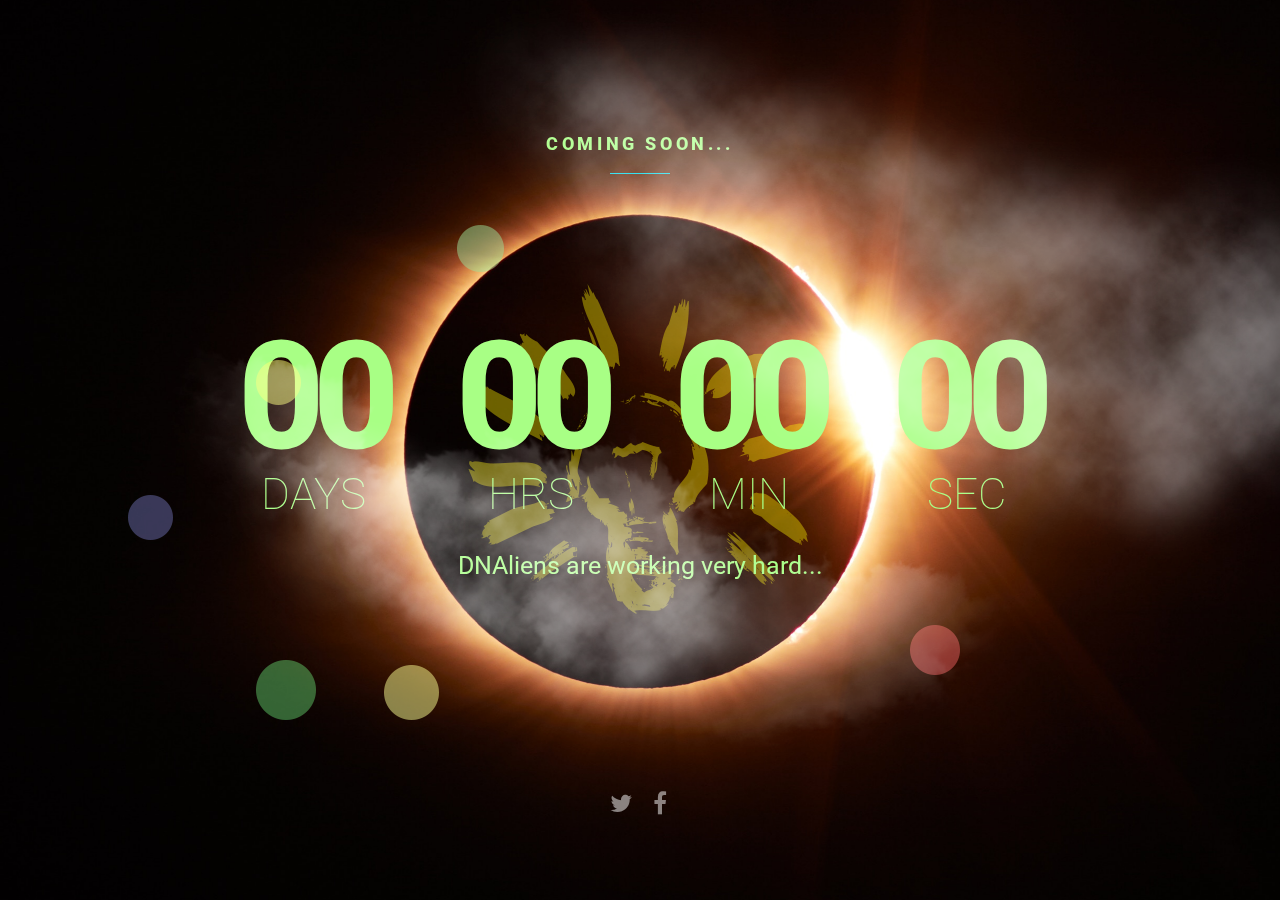
<file: Imminent-master/index.html>
<!--[if IE 8 ]><html class="ie" xmlns="http://www.w3.org/1999/xhtml" xml:lang="en-US" lang="en-US"> <![endif]-->
<!--[if (gte IE 9)|!(IE)]><!-->
<!DOCTYPE html>
<html lang="en-US">
    <!--<![endif]-->

    <head>
        <meta charset="utf-8">
        <title>
            DNAliens|Home
        </title>
        <!-- Behavioral Meta Data -->
        <meta content="yes" name="apple-mobile-web-app-capable">
        <meta content="width=device-width, initial-scale=1, maximum-scale=1, user-scalable=no" name="viewport"><!-- Core Meta Data -->
        <meta http-equiv="x-ua-compatible" content="ie=edge">
        <meta name="subject" content="This website is the wiki for 2018 BIOMOD competition created by DNAliens from USYDBIOMOD.">
        <meta name="author" content="DNAliens, biomodusyd@gmail.com">
        <meta name="copyright" content="USYDBIOMOD">
        <!-- The below tag will need to be changed for different pages! -->
        <meta name="url" content="https://usydbiomod.github.io/dnaliens/">

    <title>DNAliens|Home</title>

        <!-- Twitter Card Meta Data -->
        <meta content="summary" name="twitter:card">
        <meta content="@xxx" name="twitter:site">
        <meta content="@xxx" name="twitter:creator">
        <meta content="xxx" name="twitter:title">

        <link rel="icon" 
        type="image/png" 
        href="/dnaliens/img/branding/favcon.png">

        <!--[if lt IE 9]>
            <script src="http://html5shim.googlecode.com/svn/trunk/html5.js"></script>
        <![endif]-->
        
        <!-- CSS -->
        <link href='http://fonts.googleapis.com/css?family=Roboto:400,100,900' rel='stylesheet' type='text/css'><!-- Styles -->
        <link href="css/loader.css" rel="stylesheet" type="text/css">
        <link href="css/normalize.css" rel="stylesheet" type="text/css">
        <link rel="stylesheet" href="css/font-awesome.min.css">
        <link href="css/style.css" rel="stylesheet" type="text/css">
        <!--[if lt IE 9]>
            <link rel="stylesheet" type="text/css" href="css/ie.css" />
        <![endif]-->
        <!-- Javascript -->

        <script src="js/jquery.js"></script>
    </head>
    <body>
        <div class="preloader">
            <div class="loading">
                <h2>
                    Loading...
                </h2>
                <span class="progress"></span>
            </div>
        </div>

        <div class="wrapper">
            <ul class="scene unselectable" data-friction-x="0.1" data-friction-y="0.1" data-scalar-x="25" data-scalar-y="15" id="scene">
                <li class="layer" data-depth="0.00">
                </li>
                <!-- BG -->

                <li class="layer" data-depth="0.10">
                    <div class="background">
                    </div>
                </li>

                <!-- Hero -->

                <li class="layer" data-depth="0.20">
                    <div class="title">
                        <h2>
                            COMING SOON...
                        </h2>
                        <span class="line"></span>
                    </div>
                </li>

                <li class="layer" data-depth="0.25">
                    <div class="sphere">
                        <img alt="sphere" src="images/sphere.png">
                    </div>
                </li>

                <li class="layer" data-depth="0.30">
                    <div class="hero">
                        <h1 id="countdown">
                         
                        </h1>

                        <p class="sub-title">
                            DNAliens are working very hard...
                        </p>
                    </div>
                </li>
                <!-- Flakes -->

                <li class="layer" data-depth="0.40">
                    <div class="depth-1 flake1">
                        <img alt="flake" src="images/flakes/depth1/flakes1.png">
                    </div>

                    <div class="depth-1 flake2">
                        <img alt="flake" src="images/flakes/depth1/flakes2.png">
                    </div>

                    <div class="depth-1 flake3">
                        <img alt="flake" src="images/flakes/depth1/flakes3.png">
                    </div>

                    <div class="depth-1 flake4">
                        <img alt="flake" src="images/flakes/depth1/flakes4.png">
                    </div>
                </li>

                <li class="layer" data-depth="0.50">
                    <div class="depth-2 flake1">
                        <img alt="flake" src="images/flakes/depth2/flakes1.png">
                    </div>

                    <div class="depth-2 flake2">
                        <img alt="flake" src="images/flakes/depth2/flakes2.png">
                    </div>
                </li>

                <li class="layer" data-depth="0.60">
                    <div class="depth-3 flake1">
                        <img alt="flake" src="images/flakes/depth3/flakes1.png">
                    </div>

                    <div class="depth-3 flake2">
                        <img alt="flake" src="images/flakes/depth3/flakes2.png">
                    </div>

                    <div class="depth-3 flake3">
                        <img alt="flake" src="images/flakes/depth3/flakes3.png">
                    </div>

                    <div class="depth-3 flake4">
                        <img alt="flake" src="images/flakes/depth3/flakes4.png">
                    </div>
                </li>

                <li class="layer" data-depth="0.80">
                    <div class="depth-4">
                        <img alt="flake" src="images/flakes/depth4/flakes.png">
                    </div>
                </li>

                <li class="layer" data-depth="1.00">
                    <div class="depth-5">
                        <img alt="flake" src="images/flakes/depth5/flakes.png">
                    </div>
                </li>
                <!-- Contact -->

                <li class="layer" data-depth="0.20">
                    <div class="contact">
                        <ul class="icons">
                            <li>
                                <a class="twitter" href="#" ><i class="fa fa-twitter" style="color:#fff;"></i></a>
                            </li>

                            <li>
                                <a class="dribbble" href="#"><i class="fa fa-facebook" style="color:#fff;"></i></a>
                            </li>
                        </ul>
                        <!-- Theme by <a href="https://themewagon.com/" target="_blank">ThemeWagon</a> -->
                        <!-- <a class="mail" href="mailto:info@example.com?subject=Hi%20ThemeWagon!"></a> -->
                    </div>
                </li>
            </ul>
        </div>

        <!-- Javascript -->
        <script src="js/plugins.js"></script> 
        <script src="js/jquery.countdown.min.js"></script> 
        <script src="js/main.js"></script>

    </body>
</html>
</file>
<file: Imminent-master/css/loader.css>
/* =Loader
-------------------------------------------------------------- */

.preloader {
	display: block;
    position: fixed;
    width: 100%;
    height: 100%;
    z-index: 9999;
    background: white;
    text-align: center;
}
.loading {
	overflow: hidden;
	position: absolute;
	top: 50%;
	margin-top: -12px;
	left: 50%;
	margin-left: -50px;
	width: 100px;
	height: 24px;
}

.progress {
	display: block;
	position: absolute;
	bottom: 0;
	overflow: hidden;
	width: 100px;
	height: 1px;
	left: -102px;
	background-color: #00d9ec;
	-webkit-animation: loader-anim 1s 0s infinite cubic-bezier(0.785, 0.135, 0.15, 0.86);
    -moz-animation: loader-anim 1s 0s infinite cubic-bezier(0.785, 0.135, 0.15, 0.86);
    animation: loader-anim 1s 0s infinite cubic-bezier(0.785, 0.135, 0.15, 0.86)
}

@-webkit-keyframes loader-anim {
    0% {
        left: -102px
    }

    100% {
        left: 102px
    }
}

@-moz-keyframes loader-anim {
    0% {
        left: -102px
    }

    100% {
        left: 102px
    }
}

@keyframes loader-anim {
    0% {
        left: -102px
    }

    100% {
        left: 102px
    }
}
</file>
<file: Imminent-master/css/style.css>
/*
Imminent - Coming Soon Template by Themewagon
Version: 1.0
Author: ThemeWagon
Author URI: http://www.themewagon.com
*/


/* =Common Styles
-------------------------------------------------------------- */

*,
*:before,
*:after {
  -webkit-box-sizing: border-box;
  -moz-box-sizing: border-box;
  box-sizing: border-box;
}

html {
  -webkit-tap-highlight-color: rgba(0, 0, 0, 0);
}

input,
button,
select,
textarea {
  font-family: inherit;
  font-size: inherit;
  line-height: inherit;
}

img {
  vertical-align: middle;
  max-width: 100%;
  height: auto;
}

body {
	background: #fff;
	color: #A8FF85;
	font-family: 'Roboto', sans-serif;
	-webkit-font-smoothing: antialiased;
	-webkit-text-size-adjust: 100%;
}

section { overflow: hidden; }
::selection { background: #161a1b; color: #fff; }
::-moz-selection { background: #161a1b; color: #fff; }


/* =Typography
-------------------------------------------------------------- */
a {
    text-decoration: none;
}

h1, h2 { margin: 0; }

h1 {
	font-size: 80px;
	font-weight: 800;
	line-height: 80px;
	letter-spacing: -0.08em;
	color: #A8FF85; 
}

h2 {
	font-size: 18px;
	font-weight: 800;
	line-height: 1em;
	letter-spacing: 0.2em;
	text-transform: uppercase;
	color: #A8FF85;
}

#countdown div span {
	display:block;
	font-size: 50px;
	line-height: 50px;
	letter-spacing: initial;
	font-weight: 100;
	text-transform: uppercase;
}

#countdown div {
	display:inline-block;
    margin: 0 34px;
}

.sub-title {
	font-size: 18px;
	margin-top: 5px;
	margin-bottom: 0px;
}


/* =Content Styles
-------------------------------------------------------------- */

.wrapper {
  text-align: center;		
  position: absolute;
  overflow: hidden;
  display: table-cell;
  height: 100%;
  width: 100%;
  left: 0;
  top: 0;
}

.scene,
.layer {
  display: block;
  height: 100%;
  width: 100%;
  padding: 0;
  margin: 0;
}

.scene {
  position: relative;
  overflow: hidden;
}

.layer { position: absolute; }

.layer div {
  -webkit-transform: translate3d(0,0,0);
  -moz-transform: translate3d(0,0,0);
  transform: translate3d(0,0,0);
  -webkit-transform-style: preserve-3d;
  -moz-transform-style: preserve-3d;
  transform-style: preserve-3d;
  -webkit-backface-visibility: hidden;
  -moz-backface-visibility: hidden;
  backface-visibility: hidden;
}


/* Background */
.background {
  background: url(../images/background.jpg) no-repeat 50% 100%;
  bottom: -20px;
  background-size: cover;
  position: absolute;
  width: 110%;
  left: -5%;
  top: -5%;
}


.sphere img{
	-webkit-transform: scale(0.7);
	-moz-transform: scale(0.7);
	-ms-transform: scale(0.7,0.7);
	transform: scale(0.7);
}

/* Text */
.title {
	display: block;
	text-align: center;
	width: 100%;
	position: absolute;
	z-index: 2;
	top: 10%;
}

.line {
	display: block;
	margin: 0 auto;
	width: 60px;
	height: 1px;
	background: #00d9ec;
	margin-top: 10px;
}

.contact {
	display: block;
	width: 100%;
	position: absolute;
	z-index: 2;
	text-align: center;
	bottom: 5%;
}

.contact .icons {
	margin: 0;
	padding: 0;
	margin-bottom: 18px;
	text-align: center;
	list-style: none;
	list-style-type: none;
}


.contact .icons li {
	display: inline-block;
	margin-right: 10px;
}

.contact .icons li:last-of-type { margin-right: 0px; }

.contact .icons li a {
	display: block;
	width: 25px;
	height: 25px;
	opacity: .5;
	-webkit-transition: opacity 0.3s;
	-moz-transition: opacity 0.3s;
	transition: opacity 0.3s;
	color: black;
	font-size: 24px;
}


.contact .icons li a:hover {
	opacity: 1;
	-webkit-transition: opacity 0.3s;
	-moz-transition: opacity 0.3s;
	transition: opacity 0.3s;
}

.contact a.mail {
	text-decoration: none;
	color: #161a1b;
	padding-bottom: 8px;
	font-size: 15px;
}

.contact a.mail::after {
	position: absolute;
	top: 100%;
	left: 50%;
	width: 125px;
	margin-left: -60px;
	margin-top: 10px;
	height: 1px;
	background: #666666;
	content: '';
	opacity: 0;
	-webkit-transition: opacity 0.3s, -webkit-transform 0.3s;
	-moz-transition: opacity 0.3s, -moz-transform 0.3s;
	transition: opacity 0.3s, transform 0.3s;
	-webkit-transform: translateY(10px);
	-moz-transform: translateY(10px);
	transform: translateY(10px);
}

.contact a.mail:hover::after, .contact a.mail:focus::after {
	opacity: 1;
	-webkit-transform: translateY(0px);
	-moz-transform: translateY(0px);
	transform: translateY(0px);
}

/* Flakes Sizing */
.depth-5 img, .depth-4 img, .depth-3 img, .depth-2 img, .depth-1 img {
	-webkit-transform: scale(0.6);
	-moz-transform: scale(0.6);
	-ms-transform: scale(0.6,0.6);
	transform: scale(0.6);
}

/* Flakes Positioning */
.depth-5 {
	position: absolute;
	right: -100%;
	top: -24%;
}

.depth-4 {
	position: absolute;
	left: -10%;
	top: 37%;
 }

.depth-3.flake1 {
	display: none;
}

.depth-3.flake2 {
	position: absolute;
	right: 16%;
	bottom: 20%;
}

.depth-3.flake3 {
	position: absolute;
	left: 10%;
	bottom: 16%;
}

.depth-3.flake4 {
	display: none;
}

.depth-2.flake1 { 
	display: none;
}

.depth-2.flake2 {
	display: none;
}

.depth-1.flake1 {
	display: none;
}

.depth-1.flake2 { 
	position: absolute;
	right: 40%;
	top: 50%;
}

.depth-1.flake3 { 
	display: none;
}

.depth-1.flake4 { 
	position: absolute;
	right: 0;
	top: 0;
}


/* =Responsive Styles
-------------------------------------------------------------- */

@media (max-width: 320px) {
	/* HERO */
	h1 { font-size: 40px; line-height: 40px; }
	#countdown div span {font-size: 24px; line-height: 34px;}
	.sub-title { font-size: ; line-height: ; margin-top: 10px; }
	/* TITLE & CONTACT */
	.title { top: 15%;}
	.contact .icons { margin-bottom: 0px; }
	/* SIZES */
	.sphere img{
		-webkit-transform: scale(0.6);
		-moz-transform: scale(0.6);
		-ms-transform: scale(0.6,0.6);
		transform: scale(0.6);
	}
	/* POSITIONING */
	.depth-5 {
		position: absolute;
		right: -50%;
		top: -50%;
	}

	.depth-4 {
		left: -4%;
		top: 20%;
	 }

	.depth-3.flake1 {
		display: none;
	}

	.depth-3.flake2 {
		position: absolute;
		right: 16%;
		bottom: 20%;
	}

	.depth-3.flake3 {
		position: absolute;
		left: 10%;
		bottom: 16%;
	}

	.depth-3.flake4 {
		display: none;
	}

	.depth-2.flake1 { 
		display: none;
	}

	.depth-2.flake2 {
		display: none;
	}

	.depth-1.flake1 {
		display: none;
	}

	.depth-1.flake2 { 
		position: absolute;
		right: 40%;
		top: 40%;
	}

	.depth-1.flake3 { 
		display: none;
	}

	.depth-1.flake4 { 
		position: absolute;
		right: 0;
		top: 0;
	}
}


/* Landscape Phone */
@media all and (min-width: 400px) {
	/* HERO */
	h1 { font-size: 40px; line-height: 40px; }
	#countdown div span {font-size: 24px; line-height: 34px;}
	.sub-title { font-size: ; line-height: ; margin-top: 10px; }
	/* TITLE & CONTACT */
	.title { top: 15%;}
	.contact .icons { margin-bottom: 0px; }
	/* SIZES */
	.sphere img{
		-webkit-transform: scale(0.6);
		-moz-transform: scale(0.6);
		-ms-transform: scale(0.6,0.6);
		transform: scale(0.6);
	}
	/* POSITIONING */
	.depth-5 {
		position: absolute;
		right: -50%;
		top: -50%;
	}

	.depth-4 {
		left: -4%;
		top: 20%;
	 }

	.depth-3.flake1 {
		display: none;
	}

	.depth-3.flake2 {
		position: absolute;
		right: 16%;
		bottom: 20%;
	}

	.depth-3.flake3 {
		position: absolute;
		left: 10%;
		bottom: 16%;
	}

	.depth-3.flake4 {
		display: none;
	}

	.depth-2.flake1 { 
		display: none;
	}

	.depth-2.flake2 {
		display: none;
	}

	.depth-1.flake1 {
		display: none;
	}

	.depth-1.flake2 { 
		position: absolute;
		right: 40%;
		top: 40%;
	}

	.depth-1.flake3 { 
		display: none;
	}

	.depth-1.flake4 { 
		position: absolute;
		right: 0;
		top: 0;
	}
}

/* Tablet Portrait */
@media all and (min-width: 700px) {
	/* HERO */
	h1 { font-size: 90px; line-height: 90px; }
	.sub-title { font-size: 20px; line-height: 20px; margin-top: 10px; }
	/* TITLE & CONTACT */
	.title { top: 18%;}
	.line { margin-top: 20px; }
	.contact { bottom: 10%; }
	.contact .icons { margin-bottom: 12px; }
	/* SIZES */
	.sphere img{
		-webkit-transform: scale(1);
		-moz-transform: scale(1);
		-ms-transform: scale(1,1);
		transform: scale(1);
	}
	.depth-5 img, .depth-4 img, .depth-3 img, .depth-2 img, .depth-1 img {
		-webkit-transform: scale(0.8);
		-moz-transform: scale(0.8);
		-ms-transform: scale(0.8,0.8);
		transform: scale(0.8);
	}
	/* POSITIONING */
	.depth-5 {
		right: -25%;
		top: 3%;
	}

	.depth-4 {
		left: -3%;
		top: 15%;
	 }

	.depth-3.flake1 {
		display: none;
	}

	.depth-3.flake2 {
		right: 25%;
		bottom: 25%;
	}

	.depth-3.flake3 {
		left: 20%;
		bottom: 20%;
	}

	.depth-3.flake4 {
		display: block;
		position: absolute;
		left: 10%;
		bottom: 40%;
	}

	.depth-2.flake1 {
		display: none;
	}

	.depth-2.flake2 {
		display: none;
	}

	.depth-1.flake1 {
		display: none;
	}

	.depth-1.flake2 { 
		display: block;
		left: 15%;
		top: 25%;
	}

	.depth-1.flake3 { 
		display: none;
	}

	.depth-1.flake4 { 
		display: none;
	}
	
}

@media all and (min-width: 900px) {
	/* HERO */
	h1 { font-size: 120px; line-height: 120px; }

	#countdown div span {font-size: 34px; line-height: 34px;}
	
	.sub-title { font-size: 20px; line-height: 20px; margin-top: 20px; }
	/* TITLE & CONTACT */
	.title { top: 15%;}
	.contact { bottom: 8%; }
	.contact .icons { margin-bottom: 12px; }
	/* SIZES */
	.sphere img{
		-webkit-transform: scale(1);
		-moz-transform: scale(1);
		-ms-transform: scale(1,1);
		transform: scale(1);
	}
	.depth-5 img, .depth-4 img, .depth-3 img, .depth-2 img, .depth-1 img {
		-webkit-transform: scale(0.8);
		-moz-transform: scale(0.8);
		-ms-transform: scale(0.8,0.8);
		transform: scale(0.8);
	}
	/* POSITIONING */
	.depth-5 {
		right: -25%;
		top: 3%;
	}

	.depth-4 {
		left: -3%;
		top: 15%;
	 }

	.depth-3.flake1 {
		display: none;
	}

	.depth-3.flake2 {
		right: 25%;
		bottom: 25%;
	}

	.depth-3.flake3 {
		left: 20%;
		bottom: 20%;
	}

	.depth-3.flake4 {
		display: block;
		position: absolute;
		left: 10%;
		bottom: 40%;
	}

	.depth-2.flake1 {
		display: none;
	}

	.depth-2.flake2 {
		display: none;
	}

	.depth-1.flake1 {
		display: none;
	}

	.depth-1.flake2 { 
		display: block;
		left: 15%;
		top: 25%;
	}

	.depth-1.flake3 { 
		display: none;
	}

	.depth-1.flake4 { 
		display: none;
	}
}

@media all and (min-width: 1200px) {
	/* HERO */
	h1 { font-size: 150px; line-height: 150px; }
	#countdown div span {font-size: 44px; line-height: 44px;}
	.sub-title { font-size: 25px; line-height: 25px; margin-top: 20px; }
	/* SIZES */
	.sphere img{
		-webkit-transform: scale(1);
		-moz-transform: scale(1);
		-ms-transform: scale(1,1);
		transform: scale(1);
	}
	.depth-5 img, .depth-4 img, .depth-3 img, .depth-2 img, .depth-1 img {
		-webkit-transform: scale(1);
		-moz-transform: scale(1);
		-ms-transform: scale(1,1);
		transform: scale(1);
	}
	/* POSITIONING */
	.depth-5 {
		right: -10%;
		top: -10%;
		-webkit-animation: wave 9s 0.1s infinite linear;
		-moz-animation: wave 9s 0.1s infinite linear;
		animation: wave 9s 0.1s infinite linear;
	}

	.depth-4 {
		left: -3%;
		top: 15%;
		-webkit-animation: wave 7s 0.1s infinite linear;
		-moz-animation: wave 7s 0.1s infinite linear;
		animation: wave 7s 0.1s infinite linear;
	 }


	.depth-3 {
		-webkit-animation: wave 6s 0.1s infinite linear;
		-moz-animation: wave 6s 0.1s infinite linear;
		animation: wave 6s 0.1s infinite linear;
	}

	.depth-3.flake1 {
		display: block;
		position: absolute;
		left: 20%;
		top: 40%;
	}

	.depth-3.flake2 {
		right: 25%;
		bottom: 25%;
	}

	.depth-3.flake3 {
		left: 20%;
		bottom: 20%;
	}

	.depth-3.flake4 {
		display: block;
		position: absolute;
		left: 10%;
		bottom: 40%;
	}

	.depth-2 {
		-webkit-animation: wave 5s 0.1s infinite linear;
		-moz-animation: wave 5s 0.1s infinite linear;
		animation: wave 5s 0.1s infinite linear;
	}

	.depth-2.flake1 { 
		display: block;
		position: absolute;
		right: 40%;
		top: 40%;
	}

	.depth-2.flake2 { 
		display: none;
	}

	.depth-1 {
		-webkit-animation: wave 4s 0.1s infinite linear;
		-moz-animation: wave 4s 0.1s infinite linear;
		animation: wave 4s 0.1s infinite linear;
	}

	.depth-1.flake1 {
		display: block;
		position: absolute;
		left: 30%;
		bottom: 20%;
	}

	.depth-1.flake2 { 
		display: block;
		left: 15%;
		top: 25%;
	}

	.depth-1.flake3 { 
		display: none;
	}

	.depth-1.flake4 { 
		display: none;
	}
}

@media all and (min-width: 1400px) {
	/* HERO */
	h1 { font-size: 160px; line-height: 160px; }
	.sub-title { font-size: 25px; line-height: 25px; margin-top: 20px; }
	/* POSITIONING */
	.depth-5 {
		right: -10%;
		top: -5%;
	}

	.depth-4 {
		left: -3%;
		top: 15%;
	 }

	.depth-3.flake1 {
		display: block;
		position: absolute;
		left: 20%;
		top: 40%;
	}

	.depth-3.flake2 {
		right: 25%;
		bottom: 25%;
	}

	.depth-3.flake3 {
		left: 40%;
		bottom: 20%;
	}

	.depth-3.flake4 {
		display: block;
		position: absolute;
		left: 10%;
		bottom: 40%;
	}

	.depth-2.flake1 { 
		display: block;
		position: absolute;
		right: 40%;
		top: 40%;
	}

	.depth-2.flake2 { 
		display: none;
	}

	.depth-1.flake1 {
		display: block;
		position: absolute;
		left: 30%;
		bottom: 30%;
	}

	.depth-1.flake2 { 
		display: block;
		left: 15%;
		top: 25%;
	}

	.depth-1.flake3 { 
		display: block;
		position: absolute;
		bottom: 20%;
		right: 40%;
	}

	.depth-1.flake4 { 
		display: block;
		right: 40%;
		top: 25%;
	}
}

@media all and (min-width: 1600px) {
	/* HERO */
	h1 { font-size: 180px; line-height: 180px; }
	#countdown div span {font-size: 54px; line-height: 54px;}
	.sub-title { font-size: 25px; line-height: 25px; margin-top: 25px; }
}


@media all and (min-width: 1920px) {
	/* HERO */
	h1 { font-size: 200px; line-height: 200px; }
	.sub-title { font-size: 30px; line-height: 30px; margin-top: 30px; }
	/* POSITIONING */
	.depth-5 {
		right: -10%;
		top: 5%;
	}

	.depth-4 {
		left: 3%;
		top: 15%;
	 }

	.depth-3.flake1 {
		display: block;
		position: absolute;
		left: 20%;
		top: 40%;
	}

	.depth-3.flake2 {
		right: 25%;
		bottom: 25%;
	}

	.depth-3.flake3 {
		left: 40%;
		bottom: 20%;
	}

	.depth-3.flake4 {
		display: block;
		position: absolute;
		left: 10%;
		bottom: 40%;
	}

	.depth-2.flake1 { 
		display: block;
		position: absolute;
		right: 40%;
		top: 40%;
	}

	.depth-2.flake2 { 
		display: none;
	}

	.depth-1.flake1 {
		display: block;
		position: absolute;
		left: 30%;
		bottom: 30%;
	}

	.depth-1.flake2 { 
		display: block;
		left: 20%;
		top: 30%;
	}

	.depth-1.flake3 { 
		display: block;
		position: absolute;
		bottom: 30%;
		right: 40%;
	}

	.depth-1.flake4 { 
		display: block;
		right: 40%;
		top: 25%;
	}
}

/* =Animation
-------------------------------------------------------------- */

@-webkit-keyframes wave {
  0% {
    -webkit-transform: rotateZ(0deg) translate3d(0,10%,0) rotateZ(0deg);
    -moz-transform: rotateZ(0deg) translate3d(0,10%,0) rotateZ(0deg);
    transform: rotateZ(0deg) translate3d(0,10%,0) rotateZ(0deg);
  }

  100% {
    -webkit-transform: rotateZ(360deg) translate3d(0,10%,0) rotateZ(-360deg);
    -moz-transform: rotateZ(360deg) translate3d(0,10%,0) rotateZ(-360deg);
    transform: rotateZ(360deg) translate3d(0,10%,0) rotateZ(-360deg);
  }
}

@-moz-keyframes wave {
  0% {
    -webkit-transform: rotateZ(0deg) translate3d(0,10%,0) rotateZ(0deg);
    -moz-transform: rotateZ(0deg) translate3d(0,10%,0) rotateZ(0deg);
    transform: rotateZ(0deg) translate3d(0,10%,0) rotateZ(0deg);
  }

  100% {
    -webkit-transform: rotateZ(360deg) translate3d(0,10%,0) rotateZ(-360deg);
    -moz-transform: rotateZ(360deg) translate3d(0,10%,0) rotateZ(-360deg);
    transform: rotateZ(360deg) translate3d(0,10%,0) rotateZ(-360deg);
  }
}

@-ms-keyframes wave {
  0% {
    -webkit-transform: rotateZ(0deg) translate3d(0,10%,0) rotateZ(0deg);
    -moz-transform: rotateZ(0deg) translate3d(0,10%,0) rotateZ(0deg);
    transform: rotateZ(0deg) translate3d(0,10%,0) rotateZ(0deg);
  }

  100% {
    -webkit-transform: rotateZ(360deg) translate3d(0,10%,0) rotateZ(-360deg);
    -moz-transform: rotateZ(360deg) translate3d(0,10%,0) rotateZ(-360deg);
    transform: rotateZ(360deg) translate3d(0,10%,0) rotateZ(-360deg);
  }
}

@keyframes wave {
  0% {
    -webkit-transform: rotateZ(0deg) translate3d(0,10%,0) rotateZ(0deg);
    -moz-transform: rotateZ(0deg) translate3d(0,10%,0) rotateZ(0deg);
    transform: rotateZ(0deg) translate3d(0,10%,0) rotateZ(0deg);
  }

  100% {
    -webkit-transform: rotateZ(360deg) translate3d(0,10%,0) rotateZ(-360deg);
    -moz-transform: rotateZ(360deg) translate3d(0,10%,0) rotateZ(-360deg);
    transform: rotateZ(360deg) translate3d(0,10%,0) rotateZ(-360deg);
  }
}


/* =404
-------------------------------------------------------------- */

.snap {
	display: block;
	position: absolute;
	top: 0;
	left: 0;
	width: 100%;
	height: 100%;
	background: url(../images/404-background.jpg) no-repeat center;
	background-size: cover;
	text-align: center;
}

.snap .line { margin-bottom: 70px; }

.button {
	display: inline-block;
	margin-top: 80px;
	text-decoration: none;
	font-size: 9px;
	font-weight: 700;
	line-height: 1em;
	letter-spacing: 0.2em;
	text-transform: uppercase;
	color: #161a1b;
	background: transparent;
	border: 1px solid rgb(23,26,28);
	border: 1px solid rgba(23,26,28,.3);
	-webkit-border-radius: 10px;
	-moz-border-radius: 10px;
	border-radius: 4px;
	padding: 15px 25px;
	-webkit-transition: all 0.3s;
	-moz-transition: all 0.3s;
	transition: all 0.3s;
}

.button:hover {
	background: rgb(23,26,28);
	color: #fff;
	border: 1px solid rgb(23,26,28);
	-webkit-transition: all 0.3s;
	-moz-transition: all 0.3s;
	transition: all 0.3s;
}


@media all and (min-width: 700px) {
	.button {
		font-size: 12px;
		border-radius: 10px;
		padding: 25px 45px;
	}
}
</file>
<file: Imminent-master/css/ie.css>
.contact a.mail:hover {
	text-decoration: underline;
}


.contact .icons li a:hover {
	border-bottom: 5px solid transparent;
}

/* HERO */
h1 { font-size: 120px; line-height: 120px; }
.sub-title { font-size: 20px; line-height: 20px; margin-top: 20px; }
/* TITLE & CONTACT */
.title { top: 15%;}
.contact { bottom: 8%; }
.contact .icons { margin-bottom: 12px; }
/* SIZES */
.sphere img{
	-webkit-transform: scale(1);
	-moz-transform: scale(1);
	transform: scale(1);
}
.depth-5 img, .depth-4 img, .depth-3 img, .depth-2 img, .depth-1 img {
	-webkit-transform: scale(0.8);
	-moz-transform: scale(0.8);
	transform: scale(0.8);
}
/* POSITIONING */
.depth-5 {
	right: -25%;
	top: 3%;
}

.depth-4 {
	left: -3%;
	top: 15%;
 }

.depth-3.flake1 {
	display: none;
}

.depth-3.flake2 {
	right: 25%;
	bottom: 25%;
}

.depth-3.flake3 {
	left: 20%;
	bottom: 20%;
}

.depth-3.flake4 {
	display: block;
	position: absolute;
	left: 10%;
	bottom: 40%;
}

.depth-2.flake1 {
	display: none;
}

.depth-2.flake2 {
	display: none;
}

.depth-1.flake1 {
	display: none;
}

.depth-1.flake2 { 
	display: block;
	left: 15%;
	top: 25%;
}

.depth-1.flake3 { 
	display: none;
}

.depth-1.flake4 { 
	display: none;
}
</file>
